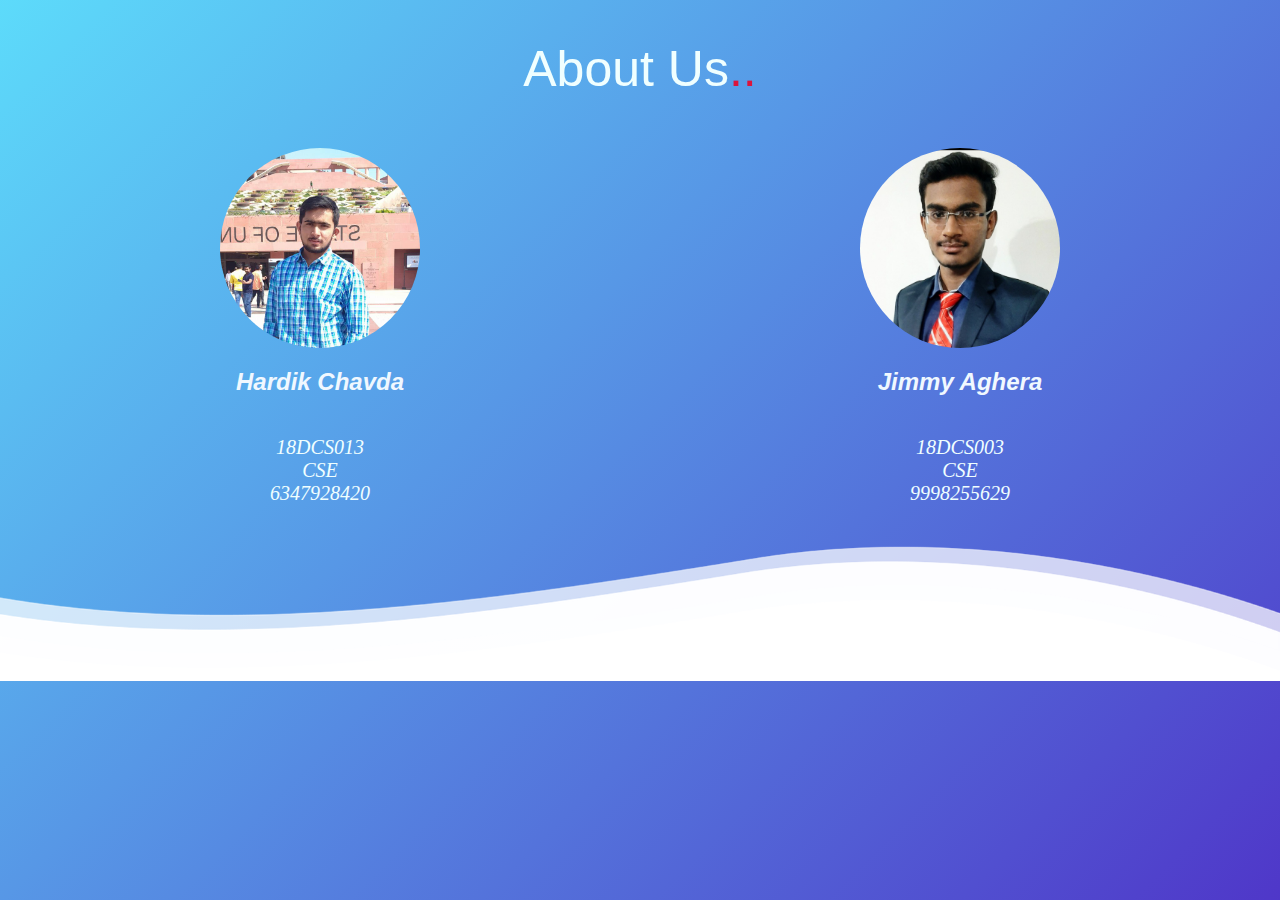
<file: about.html>
<html>
    <head>
        <style>
            body{
                background: linear-gradient(135deg ,rgba(75, 215, 250, 0.9)0%, rgba(35, 5, 187, 0.8)100% );
                margin:0;
            }

            p{
                font-size: 50px;
                margin-top :40px;
                color: azure;
                text-align: center;
                font-family: Helvetica, sans-serif;
            }
            h2{
                font-family:Helvetica, sans-serif;
                color: aliceblue;
                font-style: italic;
            }
            span{
                color: crimson;
            }
            .data{
                height: 380px;
                width:100%;
            }
            .hardik{
                height: 380px;
                width: 50%;
                float:left;
            }
            .jimmy{
                height: 380px;
                width: 50%;
                float:left;
            }

            #hardik_pic{
                height: 200px;
                width: 200px;
                border-radius: 100%;
            }
            #jimmy_pic{
                height: 200px;
                width: 200px;
                border-radius: 100%;
            }
            #wave{
                margin-top: 2px;
                width: 100%;
            }
        </style>
    </head>
    <body>
        <div>
            <p>About Us<span>..</span></p>
        </div>
        <div class="data">
            <div class="hardik">
                <center>
                    <img src="images/hardik.jpeg" id="hardik_pic">
                    <h2>Hardik Chavda</h2>
                    <p style="font-size: 20px;font-style: italic;font-family: 'Trebuchet MS';">18DCS013<br>CSE<br>6347928420</p>
                </center>
                
            </div>
            <div class="jimmy">
                <center>
                    <img src="images/jimmy.jpeg" id="jimmy_pic">
                    <h2>Jimmy Aghera</h2>
                    <p style="font-size: 20px;font-style: italic;font-family: 'Trebuchet MS';">18DCS003<br>CSE<br>9998255629</p>
                </center>
            </div>
        </div>
        <img src="images/wave-large.png" id="wave" >
    </body>
</html>
</file>
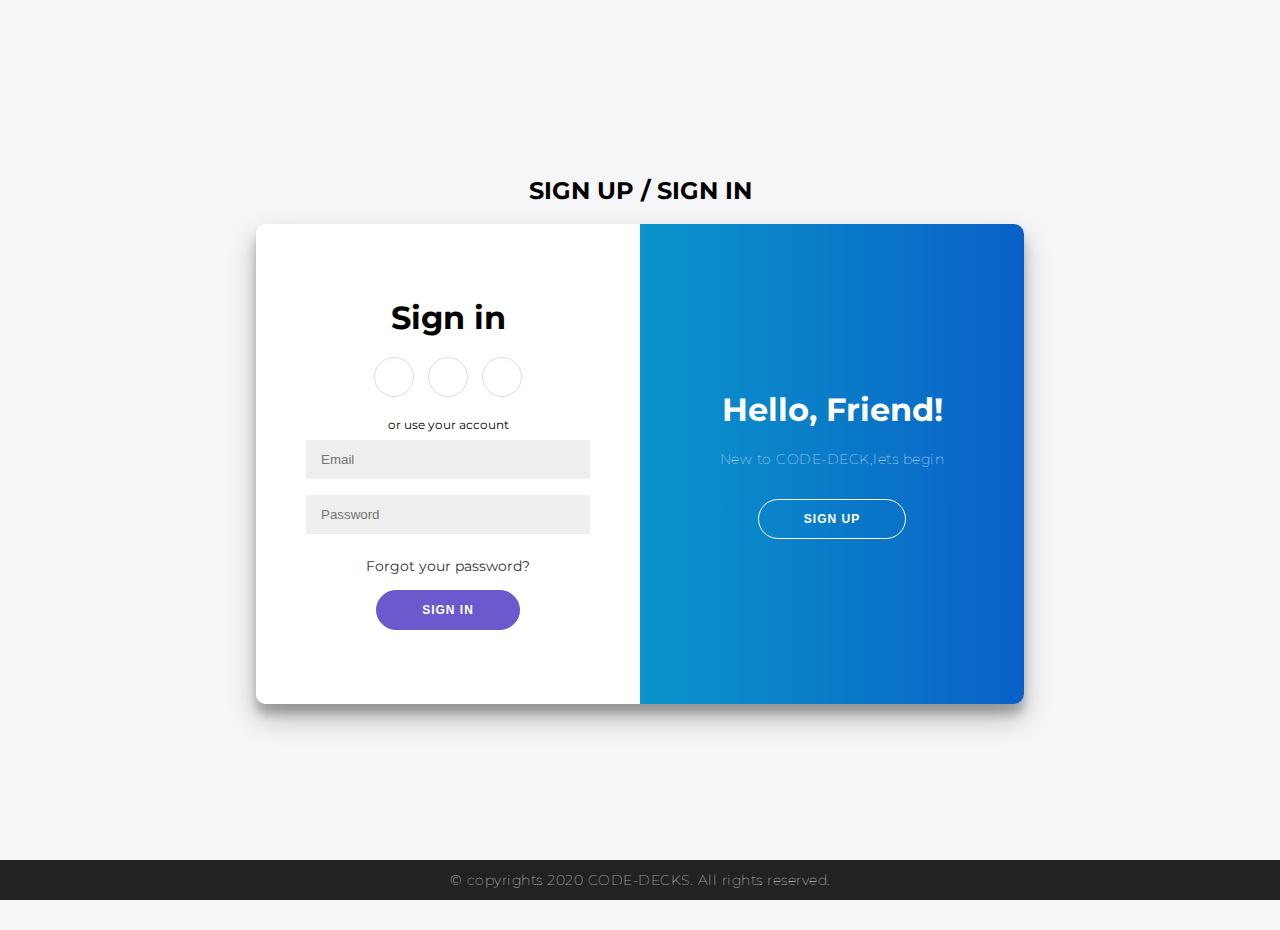
<file: sign-up.html>
<html>
    <head>
        <link rel="stylesheet" href="sign_css.css">
    </head>
    <body>
        <h2>SIGN UP / SIGN IN</h2>
        <div class="container" id="container">
            <div class="form-container sign-up-container">
                <form action="#">
                    <h1>Create Account</h1>
                    <div class="social-container">
                        <a href="#" class="social"><i class="fab fa-facebook-f"></i></a>
                        <a href="#" class="social"><i class="fab fa-google-plus-g"></i></a>
                        <a href="#" class="social"><i class="fab fa-linkedin-in"></i></a>
                    </div>
                    <span>or use your email for registration</span>
                    <input type="text" placeholder="Name" />
                    <input type="email" placeholder="Email" />
                    <input type="password" placeholder="Password" />
                    <button>Sign Up</button>
                </form>
            </div>
            <div class="form-container sign-in-container">
                <form action="#">
                    <h1>Sign in</h1>
                    <div class="social-container">
                        <a href="#" class="social"><i class="fab fa-facebook-f"></i></a>
                        <a href="#" class="social"><i class="fab fa-google-plus-g"></i></a>
                        <a href="#" class="social"><i class="fab fa-linkedin-in"></i></a>
                    </div>
                    <span>or use your account</span>
                    <input type="email" placeholder="Email" />
                    <input type="password" placeholder="Password" />
                    <a href="#">Forgot your password?</a>
                    <button>Sign In</button>
                </form>
            </div>
            <div class="overlay-container">
                <div class="overlay">
                    <div class="overlay-panel overlay-left">
                        <h1>Welcome Back!</h1>
                        <p>Lot more exciting stuff waiting for you</p>
                        <button class="ghost" id="signIn">Sign In</button>
                    </div>
                    <div class="overlay-panel overlay-right">
                        <h1>Hello, Friend!</h1>
                        <p>New to CODE-DECK,lets begin</p>
                        <button class="ghost" id="signUp">Sign Up</button>
                    </div>
                </div>
            </div>
        </div>
        
        <footer>
            <p>
                &copy copyrights 2020 CODE-DECKS. All rights reserved.
            </p>
        </footer>  
        <script type="text/javascript" src="sign_js.js"></script>
    </body>
</html>
</file>
<file: sign_css.css>
@import url('https://fonts.googleapis.com/css?family=Montserrat:400,800');

* {
	box-sizing: border-box;
}

body {
	background: #f6f5f7;
	display: flex;
	justify-content: center;
	align-items: center;
	flex-direction: column;
	font-family: 'Montserrat', sans-serif;
	height: 100vh;
	margin: -20px 0 50px;
}

h1 {
	font-weight: bold;
	margin: 0;
}

h2 {
	text-align: center;
}

p {
	font-size: 14px;
	font-weight: 100;
	line-height: 20px;
	letter-spacing: 0.5px;
	margin: 20px 0 30px;
}

span {
	font-size: 12px;
}

a {
	color: #333;
	font-size: 14px;
	text-decoration: none;
	margin: 15px 0;
}

button {
	border-radius: 20px;
	border: 1px solid slateblue;
	background-color: slateblue;
	color: #FFFFFF;
	font-size: 12px;
	font-weight: bold;
	padding: 12px 45px;
	letter-spacing: 1px;
	text-transform: uppercase;
	transition: transform 80ms ease-in;
}

button:active {
	transform: scale(0.95);
}

button:focus {
	outline: none;
}

button.ghost {
	background-color: transparent;
	border-color: #FFFFFF;
}

form {
	background-color: #FFFFFF;
	display: flex;
	align-items: center;
	justify-content: center;
	flex-direction: column;
	padding: 0 50px;
	height: 100%;
	text-align: center;
}

input {
	background-color: #eee;
	border: none;
	padding: 12px 15px;
	margin: 8px 0;
	width: 100%;
}

.container {
	background-color: #fff;
	border-radius: 10px;
  	box-shadow: 0 14px 28px rgba(0,0,0,0.25), 
			0 10px 10px rgba(0,0,0,0.22);
	position: relative;
	overflow: hidden;
	width: 768px;
	max-width: 100%;
	min-height: 480px;
}

.form-container {
	position: absolute;
	top: 0;
	height: 100%;
	transition: all 0.6s ease-in-out;
}

.sign-in-container {
	left: 0;
	width: 50%;
	z-index: 2;
}

.container.right-panel-active .sign-in-container {
	transform: translateX(100%);
}

.sign-up-container {
	left: 0;
	width: 50%;
	opacity: 0;
	z-index: 1;
}

.container.right-panel-active .sign-up-container {
	transform: translateX(100%);
	opacity: 1;
	z-index: 5;
	animation: show 0.6s;
}

@keyframes show {
	0%, 49.99% {
		opacity: 0;
		z-index: 1;
	}
	
	50%, 100% {
		opacity: 1;
		z-index: 5;
	}
}

.overlay-container {
	position: absolute;
	top: 0;
	left: 50%;
	width: 50%;
	height: 100%;
	overflow: hidden;
	transition: transform 0.6s ease-in-out;
	z-index: 100;
}

.container.right-panel-active .overlay-container{
	transform: translateX(-100%);
}

.overlay {
	background: #FF416C;
	background: -webkit-linear-gradient(to right, rgb(12, 201, 207), rgb(9, 97, 199));
	background: linear-gradient(to right, rgb(12, 201, 207), rgb(9, 97, 199));
	background-repeat: no-repeat;
	background-size: cover;
	background-position: 0 0;
	color: #FFFFFF;
	position: relative;
	left: -100%;
	height: 100%;
	width: 200%;
  	transform: translateX(0);
	transition: transform 0.6s ease-in-out;
}

.container.right-panel-active .overlay {
  	transform: translateX(50%);
}

.overlay-panel {
	position: absolute;
	display: flex;
	align-items: center;
	justify-content: center;
	flex-direction: column;
	padding: 0 40px;
	text-align: center;
	top: 0;
	height: 100%;
	width: 50%;
	transform: translateX(0);
	transition: transform 0.6s ease-in-out;
}

.overlay-left {
	transform: translateX(-20%);
}

.container.right-panel-active .overlay-left {
	transform: translateX(0);
}

.overlay-right {
	right: 0;
	transform: translateX(0);
}

.container.right-panel-active .overlay-right {
	transform: translateX(20%);
}

.social-container {
	margin: 20px 0;
}

.social-container a {
	border: 1px solid #DDDDDD;
	border-radius: 50%;
	display: inline-flex;
	justify-content: center;
	align-items: center;
	margin: 0 5px;
	height: 40px;
	width: 40px;
}

footer {
    background-color: #222;
    color: #fff;
    font-size: 14px;
    bottom: 0;
    position: fixed;
    left: 0;
    right: 0;
    text-align: center;
    z-index: 999;
}

footer p {
    margin: 10px 0;
}

footer i {
    color: red;
}

footer a {
    color: #3c97bf;
    text-decoration: none;
}
</file>
